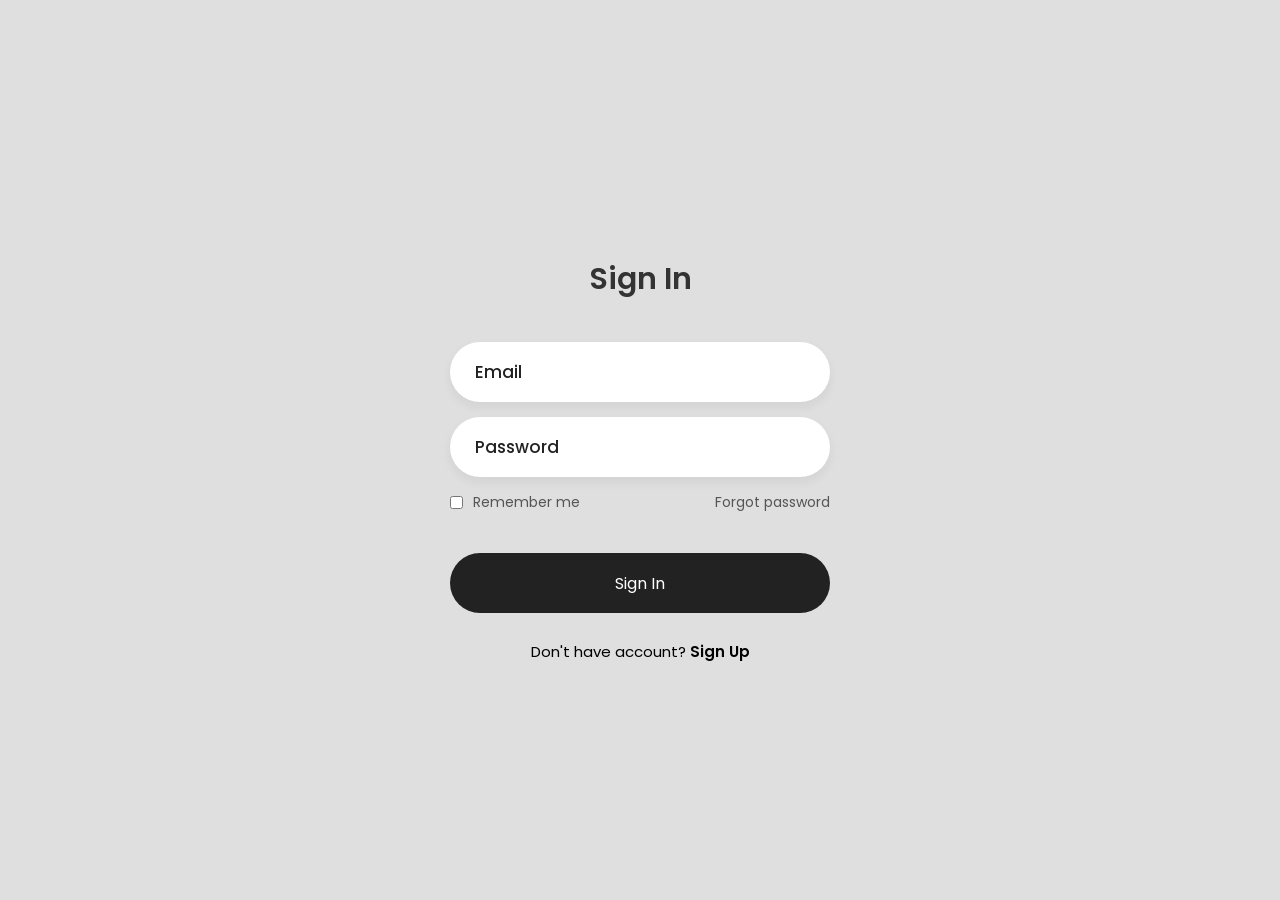
<file: SimpleLoginPage.html>
<!DOCTYPE html>
<html lang="en">
<head>
    <meta charset="UTF-8">
    <meta http-equiv="X-UA-Compatible" content="IE=edge">
    <meta name="viewport" content="width=device-width, initial-scale=1.0">
    <link rel="stylesheet" href="SimpleLoginPage.css">
    <title>Login </title>
</head>
<body>
    
    <div class="login-box">
        <div class="login-header">
            <header>Sign In</header>
        </div>
        <div class="input-box">
            <input type="text" class="input-field" placeholder="Email" autocomplete="off" required>
        </div>
        <div class="input-box">
            <input type="password" class="input-field" placeholder="Password" autocomplete="off" required>
        </div>
        <div class="forgot">
            <section>
                <input type="checkbox" id="check">
                <label for="check">Remember me</label>
            </section>
            <section>
                <a href="#">Forgot password</a>
            </section>
        </div>
        <div class="input-submit">
            <button class="submit-btn" id="submit"></button>
            <label for="submit">Sign In</label>
        </div>
        <div class="sign-up-link">
            <p>Don't have account? <a href="#">Sign Up</a></p>
        </div>
    </div>
</body>
</html>
</file>
<file: SimpleLoginPage.css>
@import url('https://fonts.googleapis.com/css2?family=Poppins:wght@400;500&display=swap');

*{
    margin: 0;
    padding: 0;
    box-sizing: border-box;
    font-family: 'Poppins',sans-serif;
}
body{
    display: flex;
    justify-content: center;
    align-items: center;
    min-height: 100vh;
    background: #dfdfdf;
}
.login-box{
    display: flex;
    justify-content: center;
    flex-direction: column;
    width: 440px;
    height: 480px;
    padding: 30px;
}
.login-header{
    text-align: center;
    margin: 20px 0 40px 0;
}
.login-header header{
    color: #333;
    font-size: 30px;
    font-weight: 600;
}
.input-box .input-field{
    width: 100%;
    height: 60px;
    font-size: 17px;
    padding: 0 25px;
    margin-bottom: 15px;
    border-radius: 30px;
    border: none;
    box-shadow: 0px 5px 10px 1px rgba(0,0,0, 0.05);
    outline: none;
    transition: .3s;
}
::placeholder{
    font-weight: 500;
    color: #222;
}
.input-field:focus{
    width: 105%;
}
.forgot{
    display: flex;
    justify-content: space-between;
    margin-bottom: 40px;
}
section{
    display: flex;
    align-items: center;
    font-size: 14px;
    color: #555;
}
#check{
    margin-right: 10px;
}
a{
    text-decoration: none;
}
a:hover{
    text-decoration: underline;
}
section a{
    color: #555;
}
.input-submit{
    position: relative;
}
.submit-btn{
    width: 100%;
    height: 60px;
    background: #222;
    border: none;
    border-radius: 30px;
    cursor: pointer;
    transition: .3s;
}
.input-submit label{
    position: absolute;
    top: 45%;
    left: 50%;
    color: #fff;
    -webkit-transform: translate(-50%, -50%);
    -ms-transform: translate(-50%, -50%);
    transform: translate(-50%, -50%);
    cursor: pointer;
}
.submit-btn:hover{
    background: #000;
    transform: scale(1.05,1);
}
.sign-up-link{
    text-align: center;
    font-size: 15px;
    margin-top: 20px;
}
.sign-up-link a{
    color: #000;
    font-weight: 600;
}
</file>
